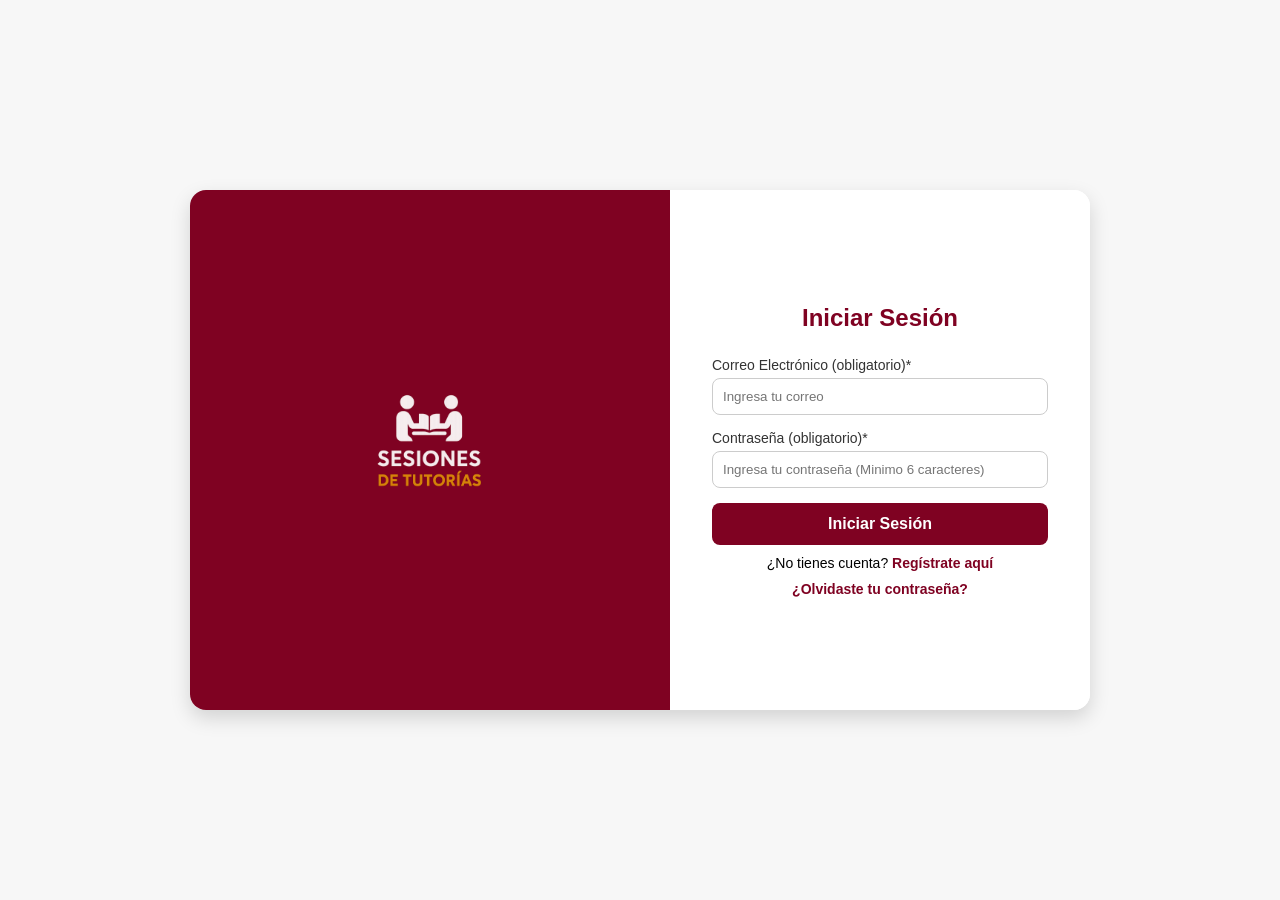
<file: ProyectosMM-main/index.html>
<!DOCTYPE html>
<html lang="es">
<head>
    <meta charset="UTF-8" />
    <meta name="viewport" content="width=device-width, initial-scale=1.0"/>
    <title>Login y Registro</title>
    <link rel="stylesheet" href="index.css" />
</head>
<body>

    <div class="login-container">
        <div class="panel-izquierdo">
            <img id="logtipo" src="imagenes/f1ae3b8a-22f3-4df7-bd4e-6e6ff28bdfa8.png" alt="Logo Sesiones de Tutorías">
        </div>
        <div class="panel-derecho">
            <div class="login-box">
                <h2>Iniciar Sesión</h2>
                <form id="loginForm">
                    <div class="input-group">
                        <label for="loginEmail">Correo Electrónico (obligatorio)*</label>
                        <input type="email" id="loginEmail" placeholder="Ingresa tu correo" required>
                    </div>
                    <div class="input-group">
                        <label for="loginPassword">Contraseña (obligatorio)*</label>
                        <input type="password" id="loginPassword" placeholder="Ingresa tu contraseña (Minimo 6 caracteres)" required>
                    </div>
                    <button type="submit" class="login-btn">Iniciar Sesión</button>

                    <div class="register-link">
                        ¿No tienes cuenta? <a href="registrar.html">Regístrate aquí</a>
                    </div>

                    <!-- Link de recuperar contraseña -->
                    <div class="forgot-link">
                    <a href="#" id="forgotLink">¿Olvidaste tu contraseña?</a>
                    </div>
                </form>
            </div>
        </div>
    </div>
    
            <!-- Modal Recuperar Contraseña -->
<div id="forgotModal" class="modal hidden">
  <div class="modal-content">
    <span id="closeModal" class="modal-close">&times;</span>
    <h3>Recuperar contraseña</h3>
    <p>Ingresa tu correo para enviarte un link si existe para restablecer la contraseña.</p>
    <div class="input-group">
      <label for="recoverIdentifier">Correo (obligatorio)*</label>
      <input type="text" id="recoverIdentifier" placeholder="juan@example.com" style="width: 300px;">
    </div>
    <button id="sendRecover" class="login-btn" type="button">Verificar</button>
    <div id="recoverMessage" style="margin-top:10px"></div>
  </div>
</div>

<script src="index.js"></script> <!-- asegúrate de la ruta -->
</body>
</html>
</file>
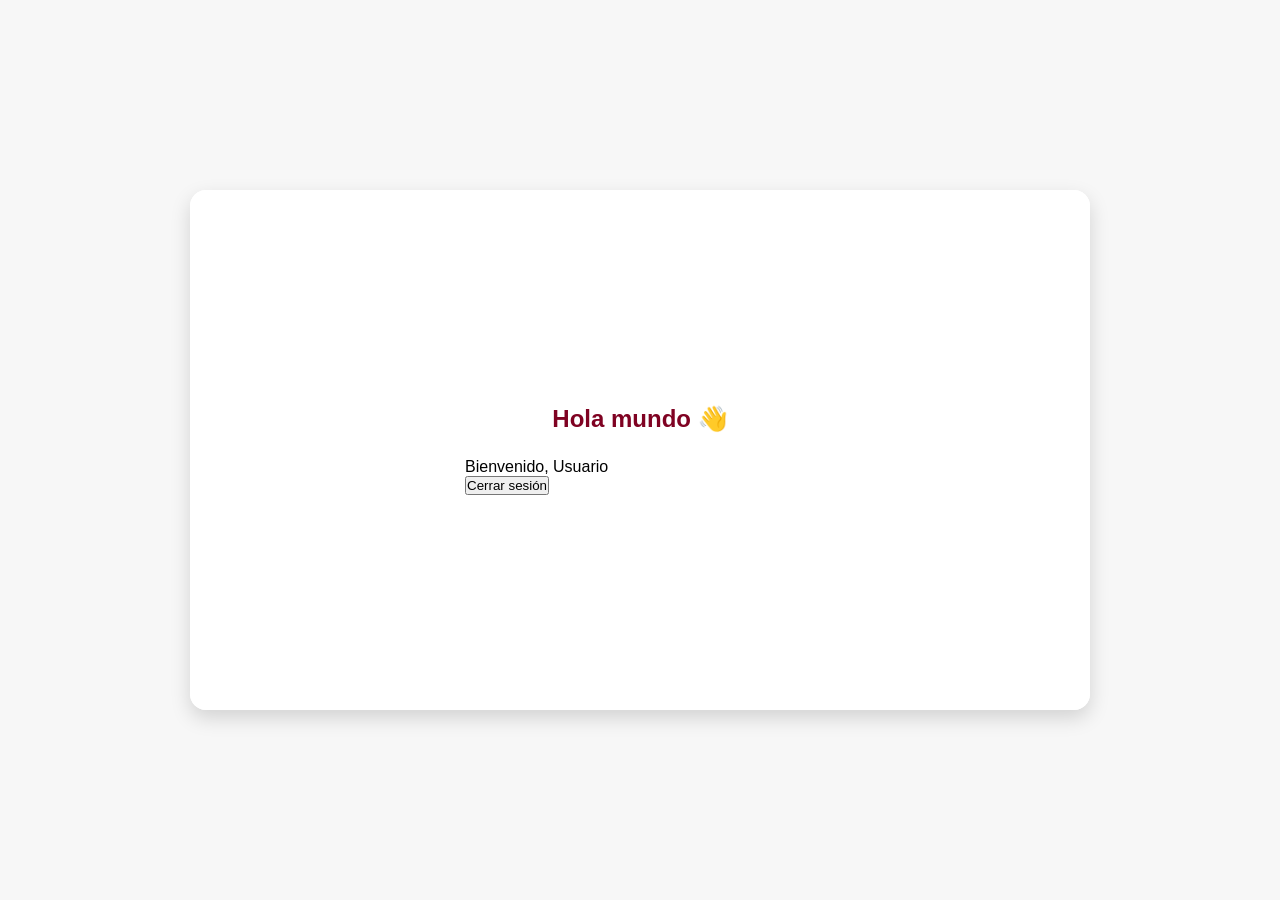
<file: ProyectosMM-main/bienvenida.html>
<!DOCTYPE html>
<html lang="es">
<head>
  <meta charset="UTF-8">
  <title>Bienvenido</title>
  <link rel="stylesheet" href="index.css">
</head>
<body>
  <div class="login-container">
    <div class="panel-derecho">
      <div class="login-box">
        <h2>Hola mundo 👋</h2>
        <p>Bienvenido, <span id="userEmail"></span></p>
        <button onclick="cerrarSesion()">Cerrar sesión</button>
      </div>
    </div>
  </div>

  <script>
    const email = localStorage.getItem('userEmail');
    document.getElementById('userEmail').textContent = email || 'Usuario';

    function cerrarSesion() {
      localStorage.removeItem('userEmail');
      window.location.href = 'index.html';
    }
  </script>
</body>
</html>
</file>
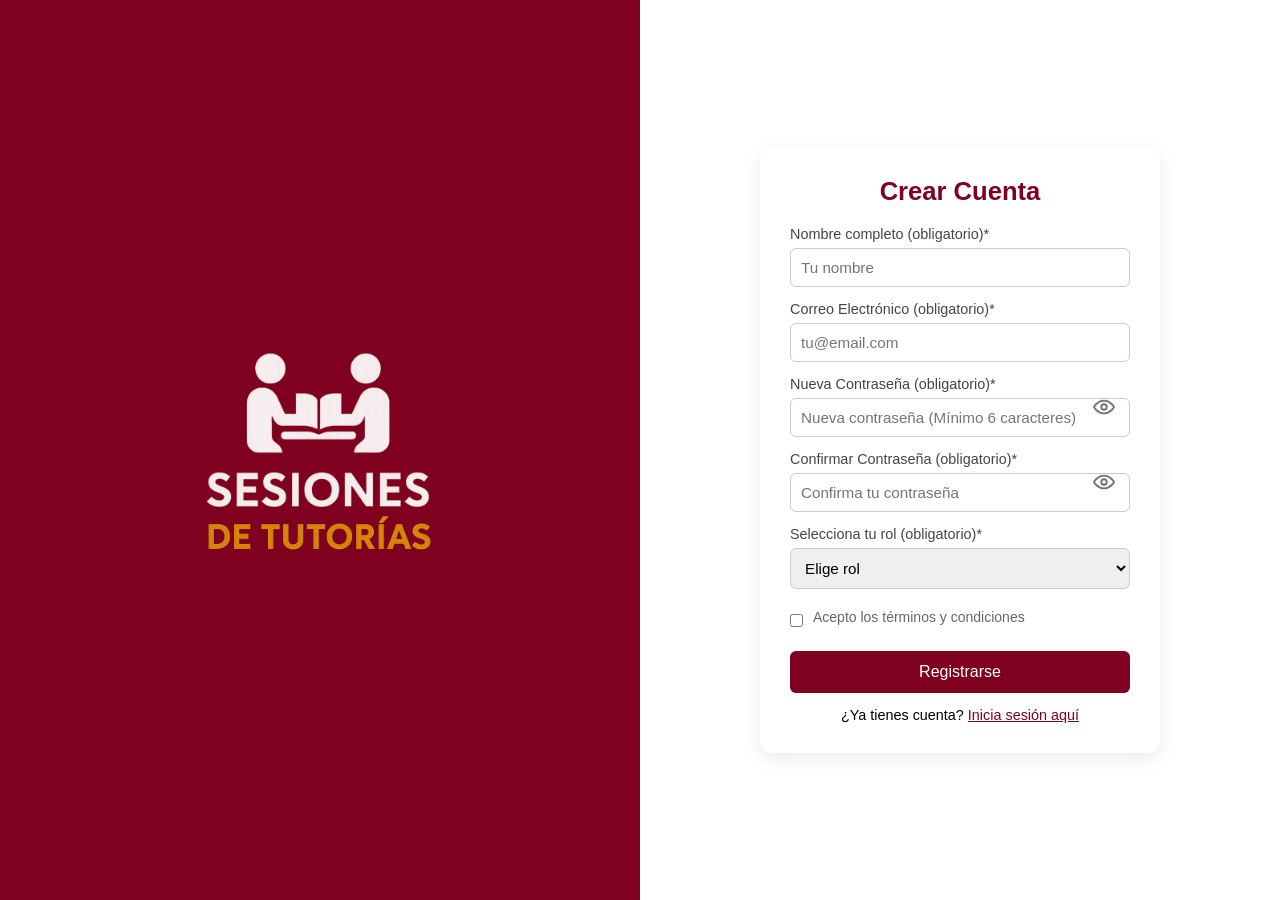
<file: ProyectosMM-main/registrar.html>
<!DOCTYPE html>
<html lang="es">
<head>
  <meta charset="UTF-8" />
  <meta name="viewport" content="width=device-width, initial-scale=1.0"/>
  <title>Crear Cuenta</title>
  <link rel="stylesheet" href="registrar.css" />
</head>
<body>
  
  <div class="panel-izquierdo">
    <img src="imagenes/f1ae3b8a-22f3-4df7-bd4e-6e6ff28bdfa8.png" alt="Logo Sesiones de Tutorías">
  </div>

  <div class="panel-derecho">
    <div class="form-container">
      <h2>Crear Cuenta</h2>
      <form id="registerForm">
        <div class="input-group">
          <label for="nombre">Nombre completo (obligatorio)*</label>
          <input type="text" id="nombre" placeholder="Tu nombre" required>
        </div>
        <div class="input-group">
          <label for="email">Correo Electrónico (obligatorio)*</label>
          <input type="email" id="email" placeholder="tu@email.com" required>
        </div>
        <div class="input-group has-eye">
          <label for="newPassword">Nueva Contraseña (obligatorio)*</label>
          <input type="password" id="newPassword" placeholder="Nueva contraseña (Mínimo 6 caracteres)" required />
          <button type="button" class="toggle-eye" data-target="newPassword" aria-label="Mostrar u ocultar"></button>
        </div>

        <div class="input-group has-eye">
          <label for="confirmPassword">Confirmar Contraseña (obligatorio)*</label>
          <input type="password" id="confirmPassword" placeholder="Confirma tu contraseña" required />
          <button type="button" class="toggle-eye" data-target="confirmPassword" aria-label="Mostrar u ocultar"></button>
        </div>


        <div class="input-group">
          <label for="rolSelect">Selecciona tu rol (obligatorio)*</label>
          <select id="rolSelect" required>
            <option value="" disabled selected>Elige rol</option>
            <option value="alumno">Alumno</option>
            <option value="tutor">Tutor</option>
          </select>
        </div>

        <div class="terms">
          <input type="checkbox" id="terms" required>
          <label for="terms">Acepto los términos y condiciones</label>
        </div>

        <button type="submit" class="btn" id="submitBtn">Registrarse</button>
        <div id="msg" role="status" style="margin-top:10px;"></div>

        <div class="login-link">
          ¿Ya tienes cuenta? <a href="index.html">Inicia sesión aquí</a>
        </div>
      </form>
    </div>
  </div>
 <script src="registrar.js"></script>
</body>
</html>
</file>
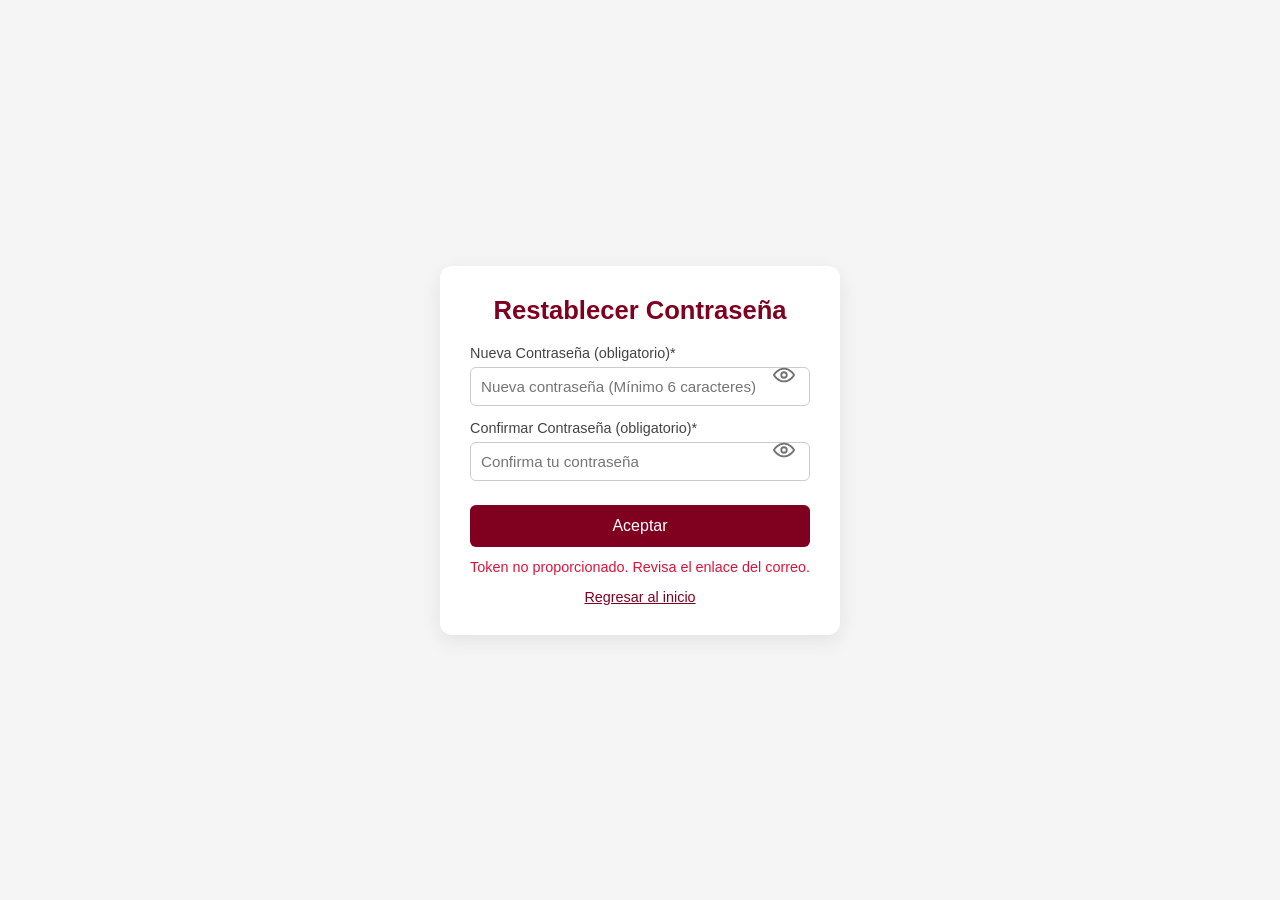
<file: ProyectosMM-main/reset-password.html>
<!DOCTYPE html>
<html lang="es">
<head>
  <meta charset="UTF-8" />
  <meta name="viewport" content="width=device-width, initial-scale=1.0"/>
  <title>Restablecer Contraseña</title>
  <link rel="stylesheet" href="reset.css" />
</head>
<body>
  <div class="form-container">
    <h2>Restablecer Contraseña</h2>

    <!-- Formulario actualizado: incluye tokenField oculto y contenedor de mensajes (#msg) -->
    <form id="resetForm">
      <input type="hidden" id="tokenField" name="token" />

      <!-- Si aún quieres soportar el flujo viejo por identifier, puedes dejarlo oculto
           (no es necesario para el flujo con token). -->
      <div class="input-group" style="display:none;">
        <input type="hidden" id="emailOrMatricula" name="identifier" />
      </div>

     <div class="input-group has-eye">
        <label for="newPassword">Nueva Contraseña (obligatorio)*</label>
        <input type="password" id="newPassword" placeholder="Nueva contraseña (Mínimo 6 caracteres)" required />
        <button type="button" class="toggle-eye" data-target="newPassword" aria-label="Mostrar u ocultar"></button>
      </div>

      <div class="input-group has-eye">
        <label for="confirmPassword">Confirmar Contraseña (obligatorio)*</label>
        <input type="password" id="confirmPassword" placeholder="Confirma tu contraseña" required />
        <button type="button" class="toggle-eye" data-target="confirmPassword" aria-label="Mostrar u ocultar"></button>
      </div>


      <button type="submit" class="btn">Aceptar</button>

      <!-- Nuevo contenedor de mensajes solicitado -->
      <div class="message" id="msg"></div>

      <div class="login-link">
        <a href="index.html">Regresar al inicio</a>
      </div>
    </form>
  </div>

  <script>
  window.API_BASE = 'http://localhost:4000';
  </script>

  <script src="reset.js"></script>
  <script>
    // Rellenar tokenField desde ?token= de la URL
    (function(){
      try {
        const params = new URLSearchParams(window.location.search);
        const token = params.get('token') || '';
        const input = document.getElementById('tokenField');
        if (input) input.value = token;
      } catch (e) { /* noop */ }
    })();
  </script>
</body>
</html>
</file>
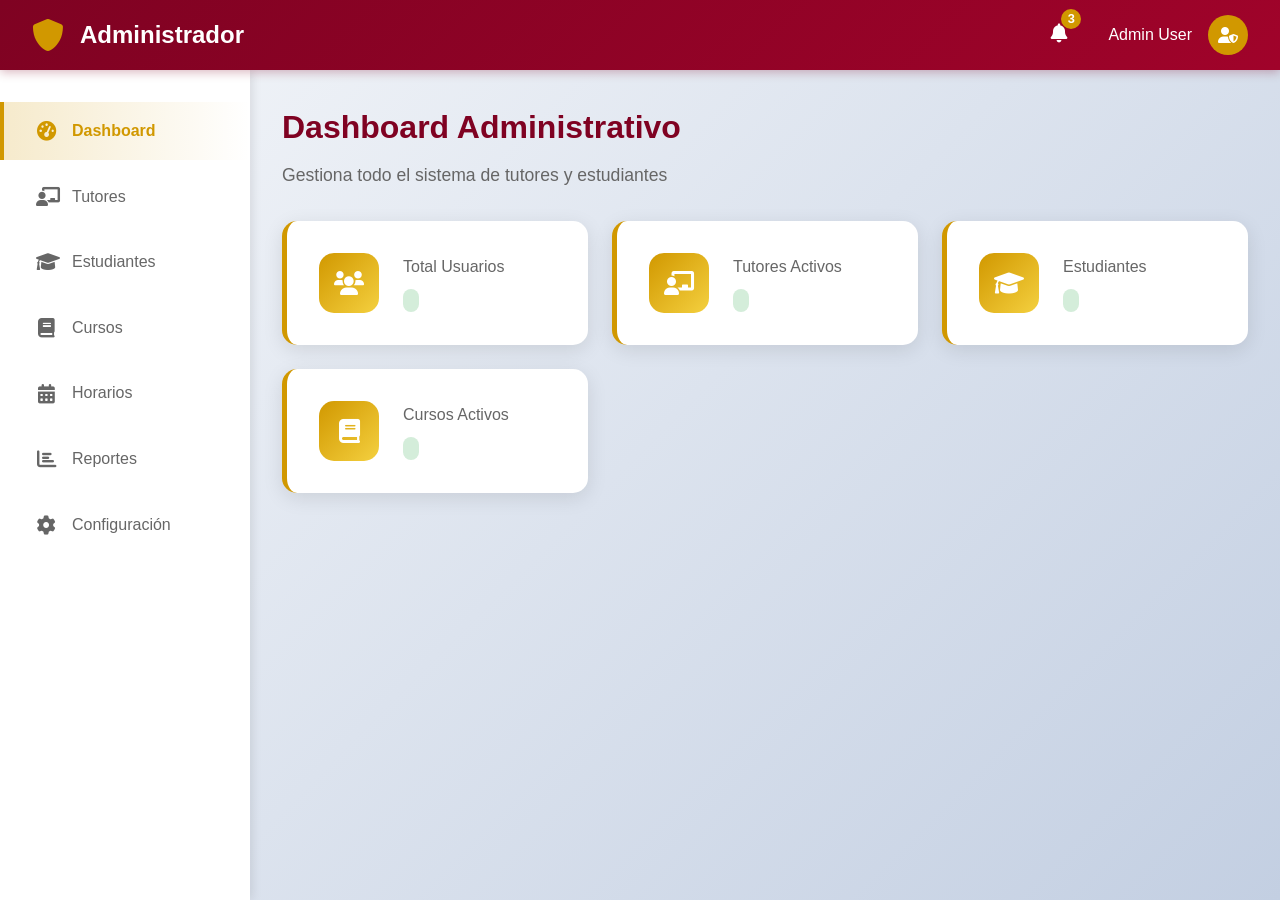
<file: ProyectosMM-main/Interfaces/admin/admin.html>
<!DOCTYPE html>
<html lang="es">
<head>
    <meta charset="UTF-8">
    <meta name="viewport" content="width=device-width, initial-scale=1.0">
    <title>Sistema de Gestión - Administrador</title>
    <link rel="stylesheet" href="admin.css">
    <link href="https://cdnjs.cloudflare.com/ajax/libs/font-awesome/6.0.0/css/all.min.css" rel="stylesheet">
</head>
<body>
    <div class="container">
        <!-- Header -->
        <header class="header">
            <div class="header-content">
                <div class="logo">
                    <i class="fas fa-shield-alt"></i>
                    <h1>Administrador</h1>
                </div>
                <div class="header-actions">
                    <div class="notification-bell">
                        <i class="fas fa-bell"></i>
                        <span class="notification-count">3</span>
                    </div>
                    <div class="user-info">
                        <span class="user-name">Admin User</span>
                        <div class="user-avatar">
                            <i class="fas fa-user-shield"></i>
                        </div>
                    </div>
                </div>
            </div>
        </header>

        <!-- Sidebar -->
        <aside class="sidebar">
            <nav class="nav-menu">
                <ul>
                    <li class="nav-item active">
                        <a href="#" class="nav-link">
                            <i class="fas fa-tachometer-alt"></i>
                            <span>Dashboard</span>
                        </a>
                    </li>
                    
                    <li class="nav-item">
                        <a href="#" class="nav-link">
                            <i class="fas fa-chalkboard-teacher"></i>
                            <span>Tutores</span>
                        </a>
                    </li>
                    <li class="nav-item">
                        <a href="#" class="nav-link">
                            <i class="fas fa-graduation-cap"></i>
                            <span>Estudiantes</span>
                        </a>
                    </li>
                    <li class="nav-item">
                        <a href="#" class="nav-link">
                            <i class="fas fa-book"></i>
                            <span>Cursos</span>
                        </a>
                    </li>
                    <li class="nav-item">
                        <a href="#" class="nav-link">
                            <i class="fas fa-calendar-alt"></i>
                            <span>Horarios</span>
                        </a>
                    </li>
                    <li class="nav-item">
                        <a href="#" class="nav-link">
                            <i class="fas fa-chart-bar"></i>
                            <span>Reportes</span>
                        </a>
                    </li>
                    <li class="nav-item">
                        <a href="#" class="nav-link">
                            <i class="fas fa-cog"></i>
                            <span>Configuración</span>
                        </a>
                    </li>
                </ul>
            </nav>
        </aside>

        <!-- Main Content -->
        <main class="main-content">
            <div class="content-header">
                <h2>Dashboard Administrativo</h2>
                <p>Gestiona todo el sistema de tutores y estudiantes</p>
            </div>

            <!-- Stats Cards -->
            <div class="stats-grid">
                <div class="stat-card">
                    <div class="stat-icon">
                        <i class="fas fa-users"></i>
                    </div>
                    <div class="stat-content">
                        
                        <p>Total Usuarios</p>
                        <span class="stat-change positive"></span>
                    </div>
                </div>
                <div class="stat-card">
                    <div class="stat-icon">
                        <i class="fas fa-chalkboard-teacher"></i>
                    </div>
                    <div class="stat-content">
                        
                        <p>Tutores Activos</p>
                        <span class="stat-change positive"></span>
                    </div>
                </div>
                <div class="stat-card">
                    <div class="stat-icon">
                        <i class="fas fa-graduation-cap"></i>
                    </div>
                    <div class="stat-content">
                        
                        <p>Estudiantes</p>
                        <span class="stat-change positive"></span>
                    </div>
                </div>
                <div class="stat-card">
                    <div class="stat-icon">
                        <i class="fas fa-book"></i>
                    </div>
                    <div class="stat-content">
                        
                        <p>Cursos Activos</p>
                        <span class="stat-change positive"></span>
                    </div>
                </div>
            </div>

            <!-- Main Dashboard Content -->
            <div class="dashboard-content">
                <!-- Recent Activity -->
                
                
            </div>

            <!-- Data Tables -->
            
        </main>
    </div>

    <script src="admin.js"></script>
</body>
</html>
</file>
<file: ProyectosMM-main/index.css>
/* Reset */
* {
    margin: 0;
    padding: 0;
    box-sizing: border-box;
    font-family: "Segoe UI", Tahoma, Geneva, Verdana, sans-serif;
}

/* Contenedor principal */
body {
    height: 100vh;
    display: flex;
    justify-content: center;
    align-items: center;
    background: #f7f7f7;
}

/* Panel general dividido */
.login-container {
    display: flex;
    width: 900px;
    height: 520px;
    background: white;
    border-radius: 16px;
    overflow: hidden;
    box-shadow: 0 8px 20px rgba(0,0,0,0.15);
}

/* Panel izquierdo */
.panel-izquierdo {
    flex: 1;
    background: #7f0222; /* color primario */
    display: flex;
    flex-direction: column;
    justify-content: center;
    align-items: center;
    color: white;
    padding: 30px;
    text-align: center;
}

.panel-izquierdo img {
    width: 120px;
    margin-bottom: 20px;
}

.panel-izquierdo h1 {
    font-size: 28px;
    font-weight: bold;
    margin-bottom: 10px;
}

.panel-izquierdo p {
    font-size: 15px;
    color: #f2f2f2;
}

/* Panel derecho */
.panel-derecho {
    flex: 1;
    display: flex;
    justify-content: center;
    align-items: center;
    background: #fff;
}

.login-box {
    width: 80%;
    max-width: 350px;
}

.login-box h2 {
    text-align: center;
    margin-bottom: 25px;
    color: #7f0222;
}

/* Inputs */
.input-group {
    margin-bottom: 15px;
}

.input-group label {
    font-size: 14px;
    font-weight: 600;
    display: block;
    margin-bottom: 5px;
    color: #333;
    font-weight: 500;
}

.input-group input {
    width: 100%;
    padding: 10px;
    border: 1px solid #ccc;
    border-radius: 8px;
    outline: none;
    transition: 0.3s;
}

.input-group input:focus {
    border-color: #d19800;
    box-shadow: 0 0 5px rgba(209, 152, 0, 0.5);
}

/* Botón login */
.login-btn {
    width: 100%;
    padding: 12px;
    background: #7f0222;
    color: white;
    border: none;
    border-radius: 8px;
    font-size: 16px;
    font-weight: bold;
    cursor: pointer;
    transition: 0.3s;
}

.login-btn:hover {
    background: #d19800;
    color: #fff;
}

/* Links */
.register-link, .forgot-link {
    text-align: center;
    margin-top: 10px;
    font-size: 14px;
}

.register-link a, .forgot-link a {
    color: #7f0222;
    text-decoration: none;
    font-weight: bold;
    transition: 0.3s;
}

.register-link a:hover, .forgot-link a:hover {
    color: #d19800;
}

/* Modal recuperar */
.modal {
    position: fixed;
    top: 0;
    left: 0;
    width: 100%;
    height: 100%;
    background: rgba(0,0,0,0.6);
    display: flex;
    justify-content: center;
    align-items: center;
}

.modal.hidden {
    display: none;
}

.modal-content {
    background: white;
    padding: 25px;
    border-radius: 12px;
    width: 380px;
    text-align: center;
    box-shadow: 0 8px 20px rgba(0,0,0,0.2);
}

.modal-close {
    float: right;
    font-size: 20px;
    cursor: pointer;
    color: #7f0222;
}
        /* Extra para responsividad */
        @media (max-width: 768px) {
            .login-container {
                flex-direction: column;
                width: 95%;
                height: auto;
            }

            .panel-izquierdo, .panel-derecho {
                flex: none;
                width: 100%;
                padding: 20px;
                height: auto;
            }

            .panel-izquierdo {
                text-align: center;
            }

            .panel-izquierdo img {
                width: 90px;
                margin-bottom: 15px;
            }

            .login-box {
                width: 100%;
                max-width: 100%;
            }
        }

        @media (max-width: 480px) {
            .login-box h2 {
                font-size: 20px;
            }

            .input-group input {
                padding: 8px;
                font-size: 14px;
            }

            .login-btn {
                padding: 10px;
                font-size: 14px;
            }
        }
.panel-izquierdo img {
  max-width: 260px;
  opacity: 0.95;
}
</file>
<file: ProyectosMM-main/registrar.css>
* { 
  box-sizing: border-box; 
  margin: 0; 
  padding: 0; 
  font-family: 'Segoe UI', sans-serif; 
}

body { 
  display: flex; 
  height: 100vh; 
}

.panel-izquierdo {
  flex: 1;
  background: #800020; /* Rojo vino */
  display: flex;
  align-items: center;
  justify-content: center;
  padding: 40px;
}

.panel-izquierdo img {
  max-width: 260px;
  opacity: 0.95;
}

.panel-derecho {
  flex: 1;
  background: #fff;
  display: flex;
  align-items: center;
  justify-content: center;
  padding: 40px;
}

.form-container {
  width: 100%;
  max-width: 400px;
  background: #fff;
  padding: 30px;
  border-radius: 12px;
  box-shadow: 0 6px 20px rgba(0,0,0,0.08);
}

.form-container h2 {
  margin-bottom: 20px;
  font-size: 1.6rem;
  color: #800020; /* mismo color que el login */
  text-align: center;
}

.input-group {
  margin-bottom: 14px;
}

label {
  display: block;
  margin-bottom: 6px;
  font-size: 0.9rem;
  color: #444;
}

input, select {
  width: 100%;
  padding: 10px;
  border: 1px solid #ccc;
  border-radius: 6px;
  font-size: 0.95rem;
}

.btn {
  width: 100%;
  padding: 12px;
  background: #800020; /* rojo vino igual que login */
  color: white;
  border: none;
  border-radius: 6px;
  font-size: 1rem;
  cursor: pointer;
}

.btn:hover {
  background: #5a0016;
}

.login-link {
  margin-top: 14px;
  text-align: center;
  font-size: 0.9rem;
}

.login-link a {
  color: #800020;
  text-decoration: underline;
  cursor: pointer;
}

.terms {
  margin: 20px 0;
  display: flex;
  align-items: center;
  gap: 10px;
}

.terms input[type="checkbox"] {
  width: auto;
}

.terms label {
  font-size: 14px;
  color: #666;
}
.input-group { position: relative; }
.input-group.has-eye input { padding-right: 44px; }

.toggle-eye{
  position:absolute; right:12px; top:50%;
  transform: translateY(-50%);
  width:28px; height:28px;
  border:0; background:transparent; cursor:pointer;
  z-index:2; padding:0; margin:0; line-height:1; opacity:.85;
}
.toggle-eye:hover{ opacity:1; }

.toggle-eye::before{
  content:""; display:block; width:100%; height:100%; background:#5a5a5a;
  -webkit-mask:url('data:image/svg+xml;utf8,<svg xmlns="http://www.w3.org/2000/svg" viewBox="0 0 24 24" fill="none" stroke="black" stroke-width="2" stroke-linecap="round" stroke-linejoin="round"><path d="M1 12s4-7 11-7 11 7 11 7-4 7-11 7-11-7-11-7Z"/><circle cx="12" cy="12" r="3"/></svg>') no-repeat center/22px 22px;
          mask:url('data:image/svg+xml;utf8,<svg xmlns="http://www.w3.org/2000/svg" viewBox="0 0 24 24" fill="none" stroke="black" stroke-width="2" stroke-linecap="round" stroke-linejoin="round"><path d="M1 12s4-7 11-7 11 7 11 7-4 7-11 7-11-7-11-7Z"/><circle cx="12" cy="12" r="3"/></svg>') no-repeat center/22px 22px;
}
.toggle-eye.revealed::before{
  -webkit-mask:url('data:image/svg+xml;utf8,<svg xmlns="http://www.w3.org/2000/svg" viewBox="0 0 24 24" fill="none" stroke="black" stroke-width="2" stroke-linecap="round" stroke-linejoin="round"><path d="M17.94 17.94A10.94 10.94 0 0 1 12 20c-7 0-11-8-11-8a21.86 21.86 0 0 1 5.06-6.94"/><path d="M1 1l22 22"/><path d="M9.88 9.88a3 3 0 0 0 4.24 4.24"/></svg>') no-repeat center/22px 22px;
          mask:url('data:image/svg+xml;utf8,<svg xmlns="http://www.w3.org/2000/svg" viewBox="0 0 24 24" fill="none" stroke="black" stroke-width="2" stroke-linecap="round" stroke-linejoin="round"><path d="M17.94 17.94A10.94 10.94 0 0 1 12 20c-7 0-11-8-11-8a21.86 21.86 0 0 1 5.06-6.94"/><path d="M1 1l22 22"/><path d="M9.88 9.88a3 3 0 0 0 4.24 4.24"/></svg>') no-repeat center/22px 22px;
}
</file>
<file: ProyectosMM-main/Interfaces/admin/admin.css>
/* Reset y configuración base */
* {
    margin: 0;
    padding: 0;
    box-sizing: border-box;
}

body {
    font-family: 'Segoe UI', Tahoma, Geneva, Verdana, sans-serif;
    background: linear-gradient(135deg, #f5f7fa 0%, #c3cfe2 100%);
    color: #333;
    line-height: 1.6;
}

.container {
    display: grid;
    grid-template-columns: 250px 1fr;
    grid-template-rows: 70px 1fr;
    grid-template-areas: 
        "header header"
        "sidebar main";
    min-height: 100vh;
}

/* Header */
.header {
    grid-area: header;
    background: linear-gradient(135deg, #7f0222 0%, #a0032a 100%);
    color: white;
    box-shadow: 0 2px 10px rgba(127, 2, 34, 0.3);
    z-index: 1000;
}

.header-content {
    display: flex;
    justify-content: space-between;
    align-items: center;
    padding: 0 2rem;
    height: 100%;
}

.logo {
    display: flex;
    align-items: center;
    gap: 1rem;
}

.logo i {
    font-size: 2rem;
    color: #d19800;
}

.logo h1 {
    font-size: 1.5rem;
    font-weight: 600;
}

.header-actions {
    display: flex;
    align-items: center;
    gap: 2rem;
}

.notification-bell {
    position: relative;
    cursor: pointer;
    padding: 0.5rem;
    border-radius: 50%;
    transition: background 0.3s ease;
}

.notification-bell:hover {
    background: rgba(209, 152, 0, 0.2);
}

.notification-bell i {
    font-size: 1.2rem;
}

.notification-count {
    position: absolute;
    top: -5px;
    right: -5px;
    background: #d19800;
    color: white;
    border-radius: 50%;
    width: 20px;
    height: 20px;
    display: flex;
    align-items: center;
    justify-content: center;
    font-size: 0.8rem;
    font-weight: bold;
}

.user-info {
    display: flex;
    align-items: center;
    gap: 1rem;
}

.user-name {
    font-weight: 500;
}

.user-avatar {
    width: 40px;
    height: 40px;
    background: #d19800;
    border-radius: 50%;
    display: flex;
    align-items: center;
    justify-content: center;
    cursor: pointer;
    transition: transform 0.3s ease;
}

.user-avatar:hover {
    transform: scale(1.1);
}

/* Sidebar */
.sidebar {
    grid-area: sidebar;
    background: white;
    box-shadow: 2px 0 10px rgba(0, 0, 0, 0.1);
    padding: 2rem 0;
}

.nav-menu ul {
    list-style: none;
}

.nav-item {
    margin-bottom: 0.5rem;
}

.nav-link {
    display: flex;
    align-items: center;
    gap: 1rem;
    padding: 1rem 2rem;
    color: #666;
    text-decoration: none;
    transition: all 0.3s ease;
    border-left: 4px solid transparent;
}

.nav-link:hover {
    background: linear-gradient(90deg, rgba(209, 152, 0, 0.1) 0%, transparent 100%);
    color: #d19800;
    border-left-color: #d19800;
}

.nav-item.active .nav-link {
    background: linear-gradient(90deg, rgba(209, 152, 0, 0.2) 0%, transparent 100%);
    color: #d19800;
    border-left-color: #d19800;
    font-weight: 600;
}

.nav-link i {
    font-size: 1.2rem;
    width: 20px;
    text-align: center;
}

/* Main Content */
.main-content {
    grid-area: main;
    padding: 2rem;
    overflow-y: auto;
}

.content-header {
    margin-bottom: 2rem;
}

.content-header h2 {
    font-size: 2rem;
    color: #7f0222;
    margin-bottom: 0.5rem;
}

.content-header p {
    color: #666;
    font-size: 1.1rem;
}

/* Stats Grid */
.stats-grid {
    display: grid;
    grid-template-columns: repeat(auto-fit, minmax(250px, 1fr));
    gap: 1.5rem;
    margin-bottom: 2rem;
}

.stat-card {
    background: white;
    border-radius: 15px;
    padding: 2rem;
    box-shadow: 0 5px 20px rgba(0, 0, 0, 0.1);
    display: flex;
    align-items: center;
    gap: 1.5rem;
    transition: transform 0.3s ease, box-shadow 0.3s ease;
    border-left: 5px solid #d19800;
}

.stat-card:hover {
    transform: translateY(-5px);
    box-shadow: 0 10px 30px rgba(0, 0, 0, 0.15);
}

.stat-icon {
    width: 60px;
    height: 60px;
    background: linear-gradient(135deg, #d19800 0%, #f4d03f 100%);
    border-radius: 15px;
    display: flex;
    align-items: center;
    justify-content: center;
    color: white;
    font-size: 1.5rem;
}

.stat-content h3 {
    font-size: 2rem;
    color: #7f0222;
    margin-bottom: 0.5rem;
}

.stat-content p {
    color: #666;
    font-weight: 500;
    margin-bottom: 0.5rem;
}

.stat-change {
    font-size: 0.9rem;
    font-weight: 600;
    padding: 0.2rem 0.5rem;
    border-radius: 10px;
}

.stat-change.positive {
    background: #d4edda;
    color: #155724;
}

.stat-change.negative {
    background: #f8d7da;
    color: #721c24;
}

/* Dashboard Content */
.dashboard-content {
    display: grid;
    grid-template-columns: 2fr 1fr;
    gap: 2rem;
    margin-bottom: 2rem;
}

/* Panels */
.activity-panel,
.quick-actions-panel,
.table-panel,
.status-panel {
    background: white;
    border-radius: 15px;
    padding: 2rem;
    box-shadow: 0 5px 20px rgba(0, 0, 0, 0.1);
}

.panel-header {
    display: flex;
    justify-content: space-between;
    align-items: center;
    margin-bottom: 1.5rem;
    padding-bottom: 1rem;
    border-bottom: 2px solid #f8f9fa;
}

.panel-header h3 {
    color: #7f0222;
    font-size: 1.5rem;
}

/* Activity List */
.activity-list {
    display: flex;
    flex-direction: column;
    gap: 1rem;
}

.activity-item {
    display: flex;
    align-items: center;
    gap: 1rem;
    padding: 1rem;
    border-radius: 10px;
    background: #f8f9fa;
    transition: background 0.3s ease;
}

.activity-item:hover {
    background: #e9ecef;
}

.activity-icon {
    width: 50px;
    height: 50px;
    background: linear-gradient(135deg, #7f0222 0%, #a0032a 100%);
    border-radius: 10px;
    display: flex;
    align-items: center;
    justify-content: center;
    color: white;
    font-size: 1.2rem;
}

.activity-content h4 {
    color: #333;
    margin-bottom: 0.5rem;
}

.activity-content p {
    color: #666;
    margin-bottom: 0.5rem;
}

.activity-time {
    color: #999;
    font-size: 0.9rem;
}

/* Quick Actions */
.actions-grid {
    display: grid;
    grid-template-columns: repeat(2, 1fr);
    gap: 1rem;
}

.action-btn {
    display: flex;
    flex-direction: column;
    align-items: center;
    gap: 0.5rem;
    padding: 1.5rem;
    border: 2px solid #e9ecef;
    border-radius: 10px;
    background: white;
    cursor: pointer;
    transition: all 0.3s ease;
}

.action-btn:hover {
    border-color: #d19800;
    background: #f8f9fa;
    transform: translateY(-2px);
}

.action-btn i {
    font-size: 1.5rem;
    color: #d19800;
}

.action-btn span {
    font-weight: 500;
    color: #333;
}

/* Tables Section */
.tables-section {
    display: grid;
    grid-template-columns: 2fr 1fr;
    gap: 2rem;
}

/* Data Table */
.table-container {
    overflow-x: auto;
}

.data-table {
    width: 100%;
    border-collapse: collapse;
    margin-top: 1rem;
}

.data-table th,
.data-table td {
    padding: 1rem;
    text-align: left;
    border-bottom: 1px solid #e9ecef;
}

.data-table th {
    background: #f8f9fa;
    font-weight: 600;
    color: #7f0222;
}

.data-table tr:hover {
    background: #f8f9fa;
}

/* Badges */
.badge {
    padding: 0.3rem 0.8rem;
    border-radius: 20px;
    font-size: 0.8rem;
    font-weight: 600;
}

.badge.tutor {
    background: #d4edda;
    color: #155724;
}

.badge.student {
    background: #cce5ff;
    color: #004085;
}

.badge.admin {
    background: #f8d7da;
    color: #721c24;
}

/* Status */
.status {
    padding: 0.3rem 0.8rem;
    border-radius: 20px;
    font-size: 0.8rem;
    font-weight: 600;
}

.status.active {
    background: #d4edda;
    color: #155724;
}

.status.pending {
    background: #fff3cd;
    color: #856404;
}

.status.inactive {
    background: #f8d7da;
    color: #721c24;
}

/* Buttons */
.btn {
    padding: 0.8rem 1.5rem;
    border: none;
    border-radius: 25px;
    font-weight: 600;
    cursor: pointer;
    transition: all 0.3s ease;
    text-decoration: none;
    display: inline-block;
    text-align: center;
}

.btn-primary {
    background: linear-gradient(135deg, #d19800 0%, #f4d03f 100%);
    color: white;
}

.btn-primary:hover {
    transform: translateY(-2px);
    box-shadow: 0 5px 15px rgba(209, 152, 0, 0.4);
}

.btn-outline {
    background: transparent;
    color: #d19800;
    border: 2px solid #d19800;
}

.btn-outline:hover {
    background: #d19800;
    color: white;
}

.btn-icon {
    background: none;
    border: none;
    padding: 0.5rem;
    border-radius: 5px;
    cursor: pointer;
    transition: background 0.3s ease;
    color: #666;
}

.btn-icon:hover {
    background: #f8f9fa;
    color: #d19800;
}

/* Status Panel */
.status-items {
    display: flex;
    flex-direction: column;
    gap: 1rem;
}

.status-item {
    display: flex;
    align-items: center;
    gap: 1rem;
    padding: 1rem;
    border-radius: 10px;
    background: #f8f9fa;
}

.status-indicator {
    width: 12px;
    height: 12px;
    border-radius: 50%;
}

.status-indicator.online {
    background: #28a745;
}

.status-indicator.warning {
    background: #ffc107;
}

.status-indicator.offline {
    background: #dc3545;
}

.status-info h4 {
    color: #333;
    margin-bottom: 0.2rem;
}

.status-info p {
    color: #666;
    font-size: 0.9rem;
}

/* Responsive Design */
@media (max-width: 1200px) {
    .dashboard-content {
        grid-template-columns: 1fr;
    }
    
    .tables-section {
        grid-template-columns: 1fr;
    }
}

@media (max-width: 768px) {
    .container {
        grid-template-columns: 1fr;
        grid-template-areas: 
            "header"
            "main";
    }
    
    .sidebar {
        display: none;
    }
    
    .stats-grid {
        grid-template-columns: 1fr;
    }
    
    .actions-grid {
        grid-template-columns: 1fr;
    }
    
    .header-actions {
        gap: 1rem;
    }
}

@media (max-width: 480px) {
    .main-content {
        padding: 1rem;
    }
    
    .header-content {
        padding: 0 1rem;
    }
    
    .logo h1 {
        font-size: 1.2rem;
    }
    
    .stat-card {
        padding: 1.5rem;
    }
    
    .panel-header {
        flex-direction: column;
        gap: 1rem;
        align-items: flex-start;
    }
}
</file>
